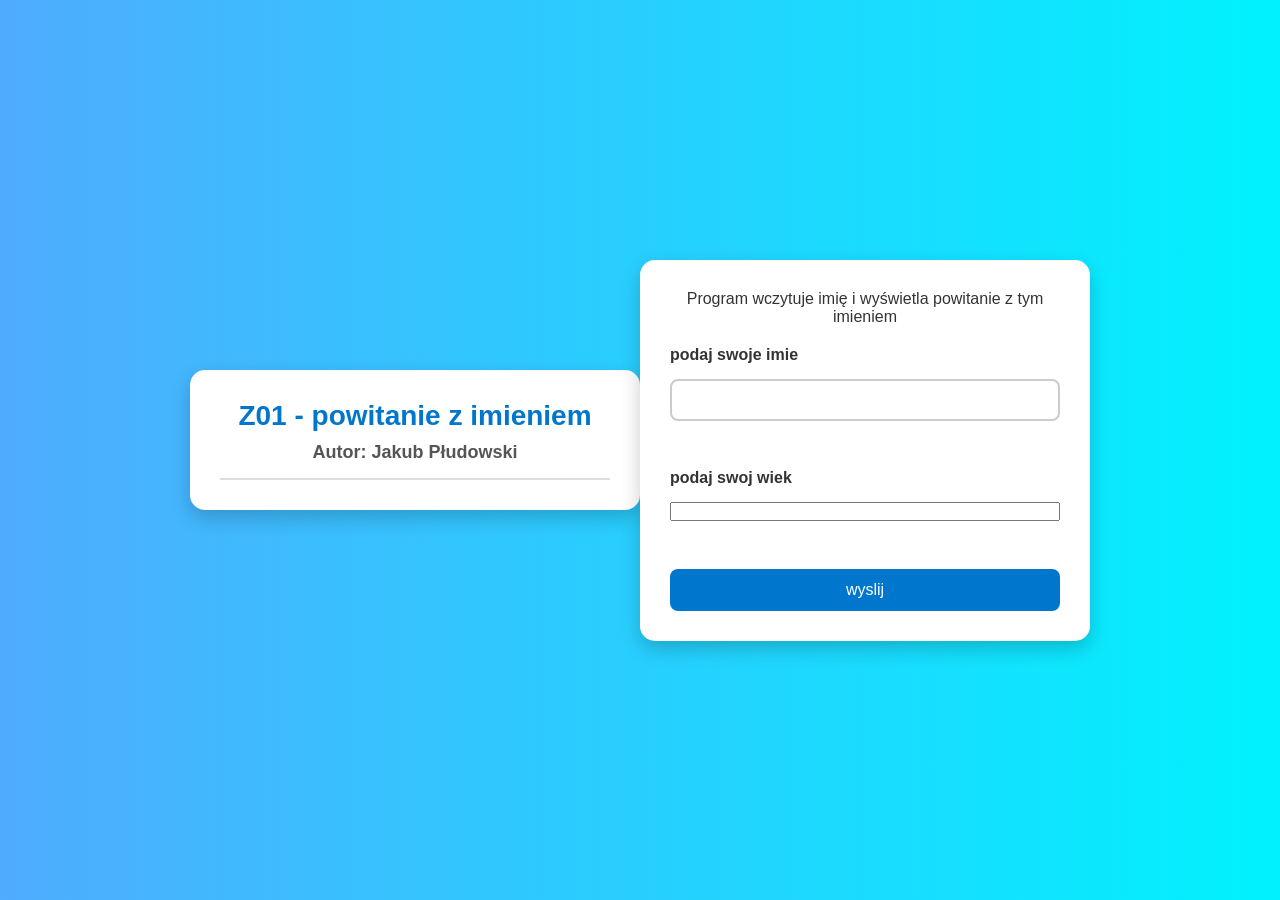
<file: zadania/Z01 - powitanie z imieniem/index.html>
<!DOCTYPE html>
<html lang="pl">
<head>
    <meta charset="UTF-8">
    <title>Z01 - powitanie z imieniem</title>
    <link rel="stylesheet" href="style.css">
</head>
<body>
<header>
    <h1>Z01 - powitanie z imieniem</h1>
    <h2>Autor: Jakub Płudowski</h2>
    <hr>
</header>
<section>
    <p>Program wczytuje imię i wyświetla powitanie z tym imieniem</p>
    <form action="wynik.php" method="post">
        <label for="imie">podaj swoje imie</label>
        <input type="text" id="imie" name="imie"><br>
        <label for="wiek">podaj swoj wiek</label>
        <input type="number" id="wiek" name="wiek"><br>
        <input type="submit" value="wyslij">
    </form>
</section>
</body>
</html>
</file>
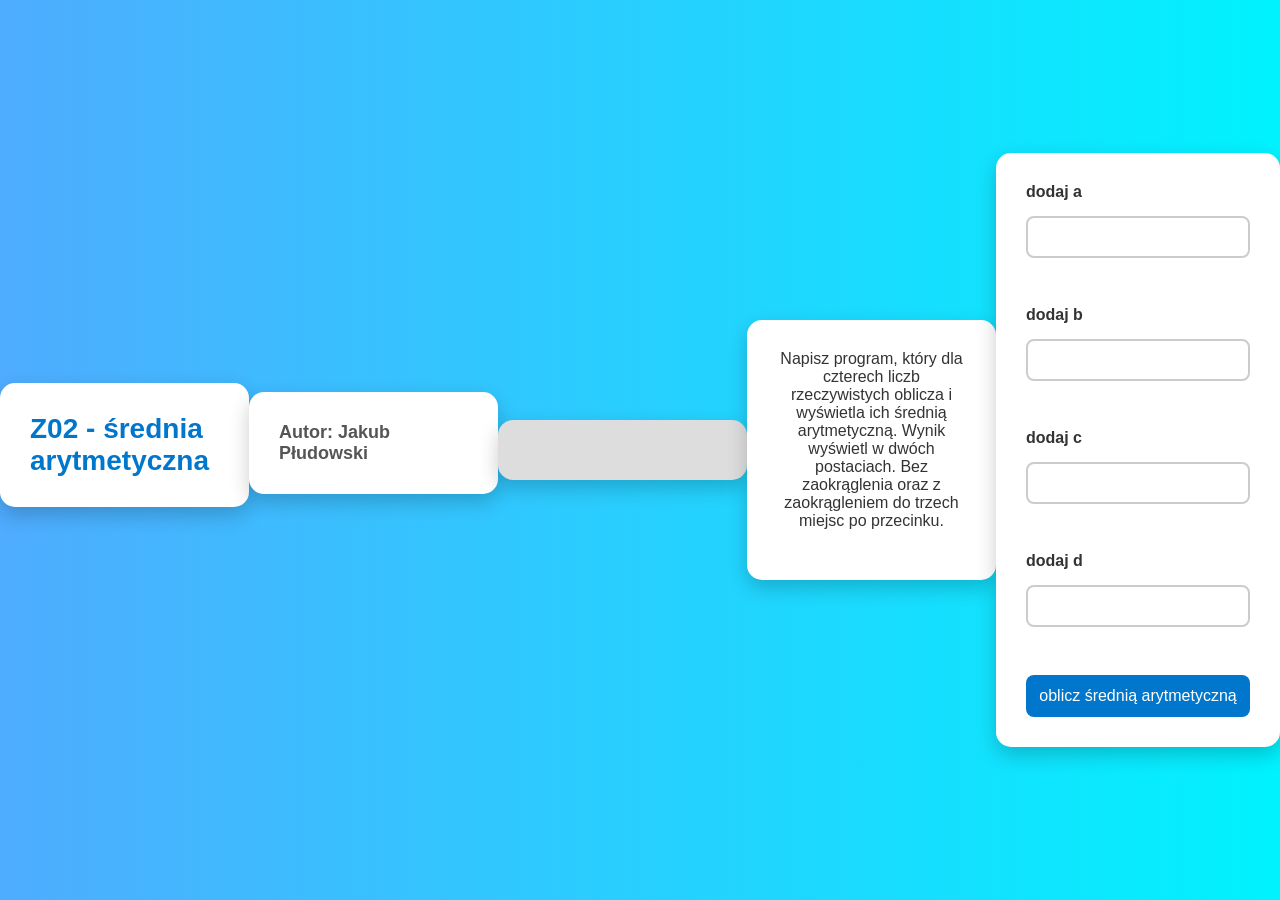
<file: zadania/Z02 - średnia arytmetyczna/index.html>
<!DOCTYPE html>
<html lang="pl">
<head>
    <meta charset="UTF-8">
    <title> Z02 - średnia arytmetyczna</title>
    <link rel="stylesheet" href="style.css">
</head>
<body>

<h1>Z02 - średnia arytmetyczna</h1>
<h2>Autor: Jakub Płudowski</h2>
<hr>

<section>
    <p>Napisz program, który dla czterech liczb rzeczywistych oblicza i wyświetla ich średnią arytmetyczną. Wynik wyświetl w dwóch postaciach. Bez zaokrąglenia oraz z zaokrągleniem do trzech miejsc po przecinku.</p>
</section><br>
<form action="wynik.php" method="post">
    <label for="a">dodaj a</label><input type="text" id="a" name="a"><br>
    <label for="b">dodaj b</label><input type="text" id="b" name="b"><br>
    <label for="c">dodaj c</label><input type="text" id="c" name="c"><br>
    <label for="d">dodaj d</label><input type="text" id="d" name="d"><br>
    <input type="submit" value="oblicz średnią arytmetyczną">
</form>

</body>
</html>
</file>
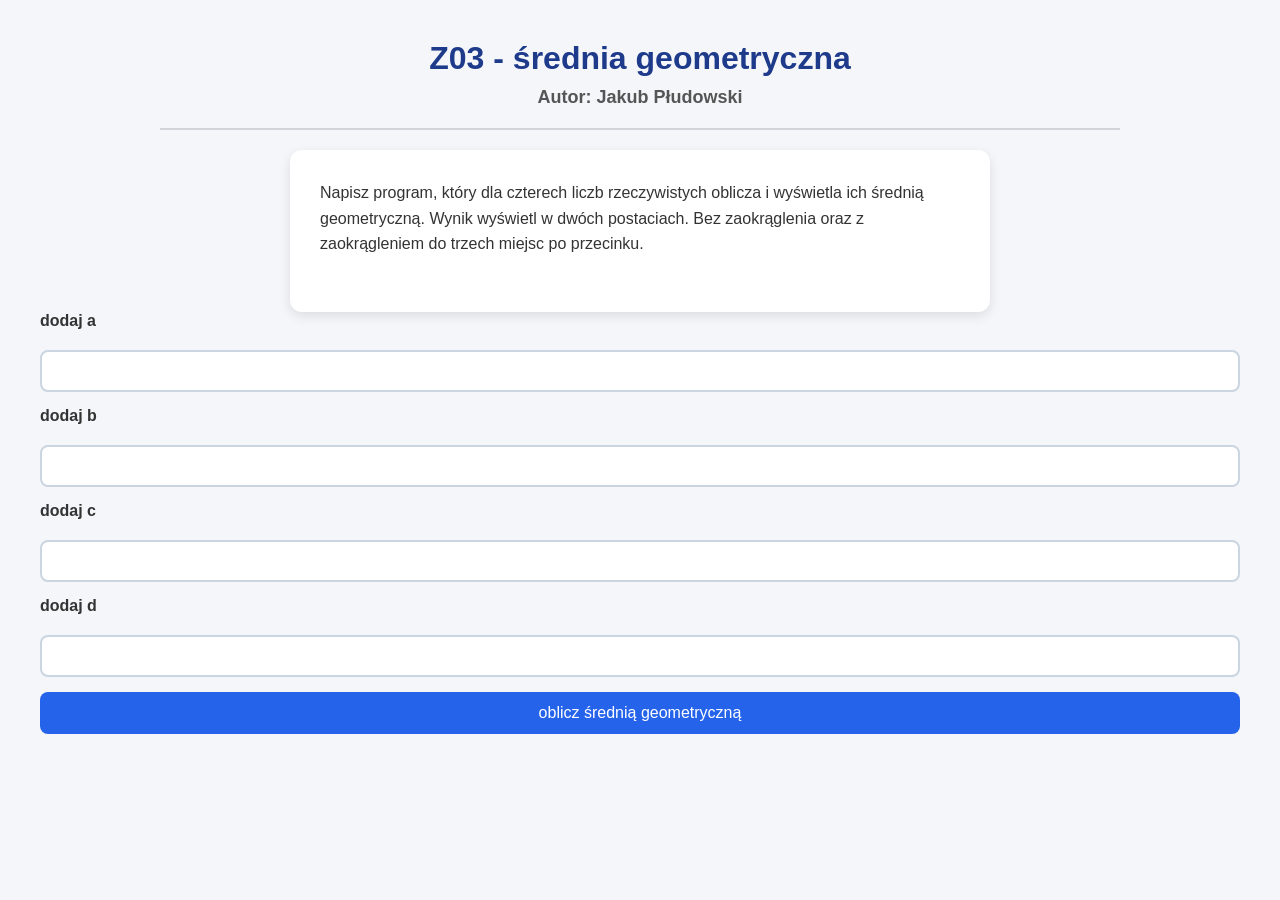
<file: zadania/Z03 - średnia geometryczna/index.html>
<!DOCTYPE html>
<html lang="pl">
<head>
    <meta charset="UTF-8">
    <title> Z03 - średnia geometryczna</title>
    <link rel="stylesheet" href="style.css">
</head>
<body>

<h1>Z03 - średnia geometryczna</h1>
<h2>Autor: Jakub Płudowski</h2>
<hr>

<section>
  <p>Napisz program, który dla czterech liczb rzeczywistych oblicza i wyświetla ich średnią geometryczną. Wynik wyświetl w dwóch postaciach. Bez zaokrąglenia oraz z zaokrągleniem do trzech miejsc po przecinku.</p>
</section>

<form action="index.php" method="post">
  <label for="a">dodaj a</label><input type="text" id="a" name="a"><br>
  <label for="b">dodaj b</label><input type="text" id="b" name="b"><br>
  <label for="c">dodaj c</label><input type="text" id="c" name="c"><br>
  <label for="d">dodaj d</label><input type="text" id="d" name="d"><br>
  <input type="submit" value="oblicz średnią geometryczną">
</form>
<?php>

</body>
</html>
</file>
<file: zadania/Z01 - powitanie z imieniem/style.css>
/* style.css */

* {
    margin: 0;
    padding: 0;
    box-sizing: border-box;
}

body {
    font-family: Arial, Helvetica, sans-serif;
    background: linear-gradient(to right, #4facfe, #00f2fe);
    min-height: 100vh;
    display: flex;
    justify-content: center;
    align-items: center;
    color: #333;
}

section, header {
    width: 100%;
}

body > * {
    background-color: white;
    width: 450px;
    padding: 30px;
    border-radius: 15px;
    box-shadow: 0 8px 20px rgba(0,0,0,0.2);
}

header {
    text-align: center;
    margin-bottom: 20px;
}

h1 {
    font-size: 28px;
    color: #0077cc;
    margin-bottom: 10px;
}

h2 {
    font-size: 18px;
    color: #555;
    margin-bottom: 15px;
}

hr {
    border: none;
    height: 2px;
    background-color: #ddd;
}

section p {
    margin-bottom: 20px;
    font-size: 16px;
    text-align: center;
}

form {
    display: flex;
    flex-direction: column;
    gap: 15px;
}

label {
    font-weight: bold;
}

input[type="text"] {
    padding: 10px;
    border: 2px solid #ccc;
    border-radius: 8px;
    font-size: 16px;
    transition: 0.3s;
}

input[type="text"]:focus {
    border-color: #0077cc;
    outline: none;
}

input[type="submit"] {
    padding: 12px;
    background-color: #0077cc;
    color: white;
    border: none;
    border-radius: 8px;
    font-size: 16px;
    cursor: pointer;
    transition: 0.3s;
}

input[type="submit"]:hover {
    background-color: #005fa3;
}
</file>
<file: zadania/Z02 - średnia arytmetyczna/style.css>
/* style.css */

* {
    margin: 0;
    padding: 0;
    box-sizing: border-box;
}

body {
    font-family: Arial, Helvetica, sans-serif;
    background: linear-gradient(to right, #4facfe, #00f2fe);
    min-height: 100vh;
    display: flex;
    justify-content: center;
    align-items: center;
    color: #333;
}

section, header {
    width: 100%;
}

body > * {
    background-color: white;
    width: 450px;
    padding: 30px;
    border-radius: 15px;
    box-shadow: 0 8px 20px rgba(0,0,0,0.2);
}

header {
    text-align: center;
    margin-bottom: 20px;
}

h1 {
    font-size: 28px;
    color: #0077cc;
    margin-bottom: 10px;
}

h2 {
    font-size: 18px;
    color: #555;
    margin-bottom: 15px;
}

hr {
    border: none;
    height: 2px;
    background-color: #ddd;
}

section p {
    margin-bottom: 20px;
    font-size: 16px;
    text-align: center;
}

form {
    display: flex;
    flex-direction: column;
    gap: 15px;
}

label {
    font-weight: bold;
}

input[type="text"] {
    padding: 10px;
    border: 2px solid #ccc;
    border-radius: 8px;
    font-size: 16px;
    transition: 0.3s;
}

input[type="text"]:focus {
    border-color: #0077cc;
    outline: none;
}

input[type="submit"] {
    padding: 12px;
    background-color: #0077cc;
    color: white;
    border: none;
    border-radius: 8px;
    font-size: 16px;
    cursor: pointer;
    transition: 0.3s;
}

input[type="submit"]:hover {
    background-color: #005fa3;
}
</file>
<file: zadania/Z03 - średnia geometryczna/style.css>
*{
    margin: 0;
    padding: 0;
    box-sizing: border-box;
    font-family: Arial, sans-serif;
}

body{
    background: #f4f6f9;
    color: #333;
    padding: 40px;
}

h1{
    text-align: center;
    color: #1e3a8a;
    margin-bottom: 10px;
}

h2{
    text-align: center;
    color: #555;
    margin-bottom: 20px;
    font-size: 18px;
}

hr{
    margin: 20px auto;
    width: 80%;
    border: 1px solid #d1d5db;
}

section{
    max-width: 700px;
    margin: auto;
    background: white;
    padding: 30px;
    border-radius: 12px;
    box-shadow: 0 4px 12px rgba(0,0,0,0.1);
}

p{
    margin-bottom: 25px;
    line-height: 1.6;
}

form{
    display: flex;
    flex-direction: column;
    gap: 15px;
}

label{
    font-weight: bold;
    margin-bottom: 5px;
    display: block;
}

input[type="text"]{
    width: 100%;
    padding: 10px;
    border: 2px solid #cbd5e1;
    border-radius: 8px;
    transition: 0.3s;
    font-size: 16px;
}

input[type="text"]:focus{
    border-color: #2563eb;
    outline: none;
    box-shadow: 0 0 5px rgba(37,99,235,0.4);
}

input[type="submit"]{
    background: #2563eb;
    color: white;
    border: none;
    padding: 12px;
    border-radius: 8px;
    font-size: 16px;
    cursor: pointer;
    transition: 0.3s;
}

input[type="submit"]:hover{
    background: #1d4ed8;
}

br{
    display: none;
}

section hr{
    margin: 20px 0;
}

echo{
    margin-top: 20px;
}
</file>
